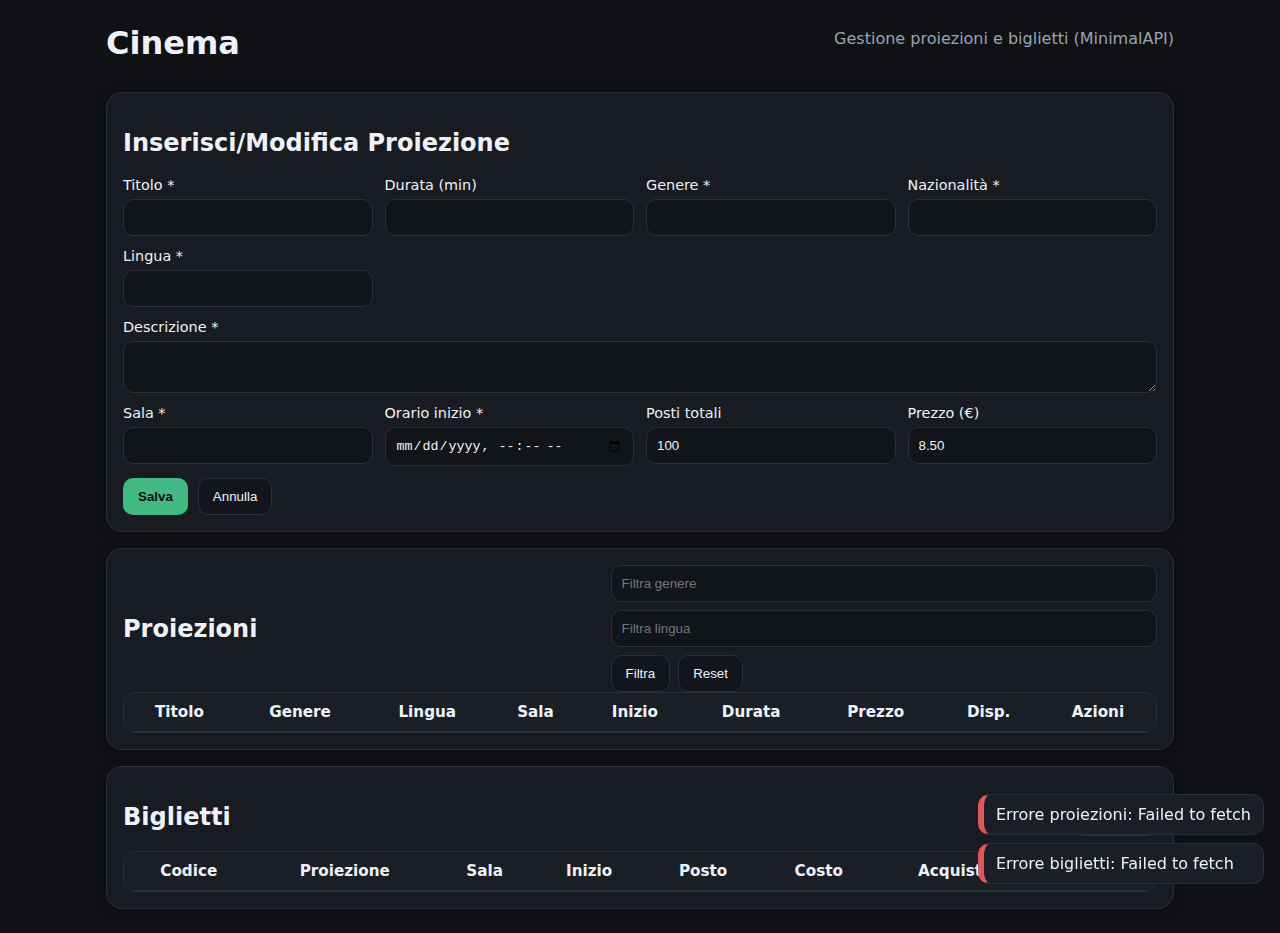
<file: frontend/index.html>
<!doctype html>
<html lang="it">
<head>
  <meta charset="utf-8" />
  <title>Cinema — Gestione Proiezioni e Biglietti</title>
  <meta name="viewport" content="width=device-width,initial-scale=1" />
  <link rel="stylesheet" href="styles.css" />
</head>
<body>
  <header class="container">
    <h1>Cinema</h1>
    <p class="muted">Gestione proiezioni e biglietti (MinimalAPI)</p>
  </header>

  <main class="container">
    <!-- Form Proiezione -->
    <section class="card">
      <h2 id="form-title">Inserisci/Modifica Proiezione</h2>
      <form id="form-proiezione" class="grid">
        <input type="hidden" id="proiezione-id" />
        <label>
          Titolo *
          <input id="titolo" required />
        </label>
        <label>
          Durata (min)
          <input id="durataMin" type="number" min="1" />
        </label>
        <label>
          Genere *
          <input id="genere" />
        </label>
        <label>
          Nazionalità *
          <input id="nazionalita" />
        </label>
        <label>
          Lingua *
          <input id="lingua" />
        </label>
        <label class="full">
          Descrizione *
          <textarea id="descrizione" rows="2"></textarea>
        </label>
        <label>
          Sala *
          <input id="sala" />
        </label>
        <label>
          Orario inizio *
          <input id="orarioInizio" type="datetime-local" />
        </label>
        <label>
          Posti totali
          <input id="postiTotali" type="number" min="1" value="100" />
        </label>
        <label>
          Prezzo (€)
          <input id="prezzo" type="number" step="0.01" min="0" value="8.50" />
        </label>

        <div class="actions full">
          <button class="btn primary" type="submit">Salva</button>
          <button class="btn" type="button" id="btn-reset-form">Annulla</button>
        </div>
      </form>
    </section>

    <!-- Proiezioni -->
    <section class="card">
      <div class="card-head">
        <h2>Proiezioni</h2>
        <div class="filters">
          <input id="f-genere" placeholder="Filtra genere" />
          <input id="f-lingua" placeholder="Filtra lingua" />
          <button class="btn" id="btn-filtra">Filtra</button>
          <button class="btn" id="btn-reset-filtri">Reset</button>
        </div>
      </div>

      <div class="table-wrap">
        <table id="tab-proiezioni">
          <thead>
            <tr>
              <th>Titolo</th><th>Genere</th><th>Lingua</th><th>Sala</th>
              <th>Inizio</th><th>Durata</th><th>Prezzo</th><th>Disp.</th><th>Azioni</th>
            </tr>
          </thead>
          <tbody></tbody>
        </table>
      </div>
    </section>

    <!-- Biglietti -->
    <section class="card">
      <div class="card-head">
        <h2>Biglietti</h2>
        <button class="btn" id="btn-aggiorna-biglietti">Aggiorna</button>
      </div>
      <div class="table-wrap">
        <table id="tab-biglietti">
          <thead>
            <tr>
              <th>Codice</th><th>Proiezione</th><th>Sala</th><th>Inizio</th>
              <th>Posto</th><th>Costo</th><th>Acquisto</th><th>Azioni</th>
            </tr>
          </thead>
          <tbody></tbody>
        </table>
      </div>
    </section>
  </main>

  <!-- Dialog Acquisto -->
  <dialog id="dlg-acquisto">
    <form method="dialog" id="form-acquisto" class="grid">
      <h3>Acquista biglietto</h3>
      <input type="hidden" id="a-proiezioneId" />
      <label>
        Fila *
        <input id="a-fila" maxlength="3" required />
      </label>
      <label>
        Numero *
        <input id="a-numero" type="number" min="1" required />
      </label>
      <div class="actions full">
        <button class="btn primary" value="ok">Conferma</button>
        <button class="btn" value="cancel">Annulla</button>
      </div>
    </form>
  </dialog>

  <div id="toast"></div>
  <script src="app.js" defer></script>
</body>
</html>
</file>
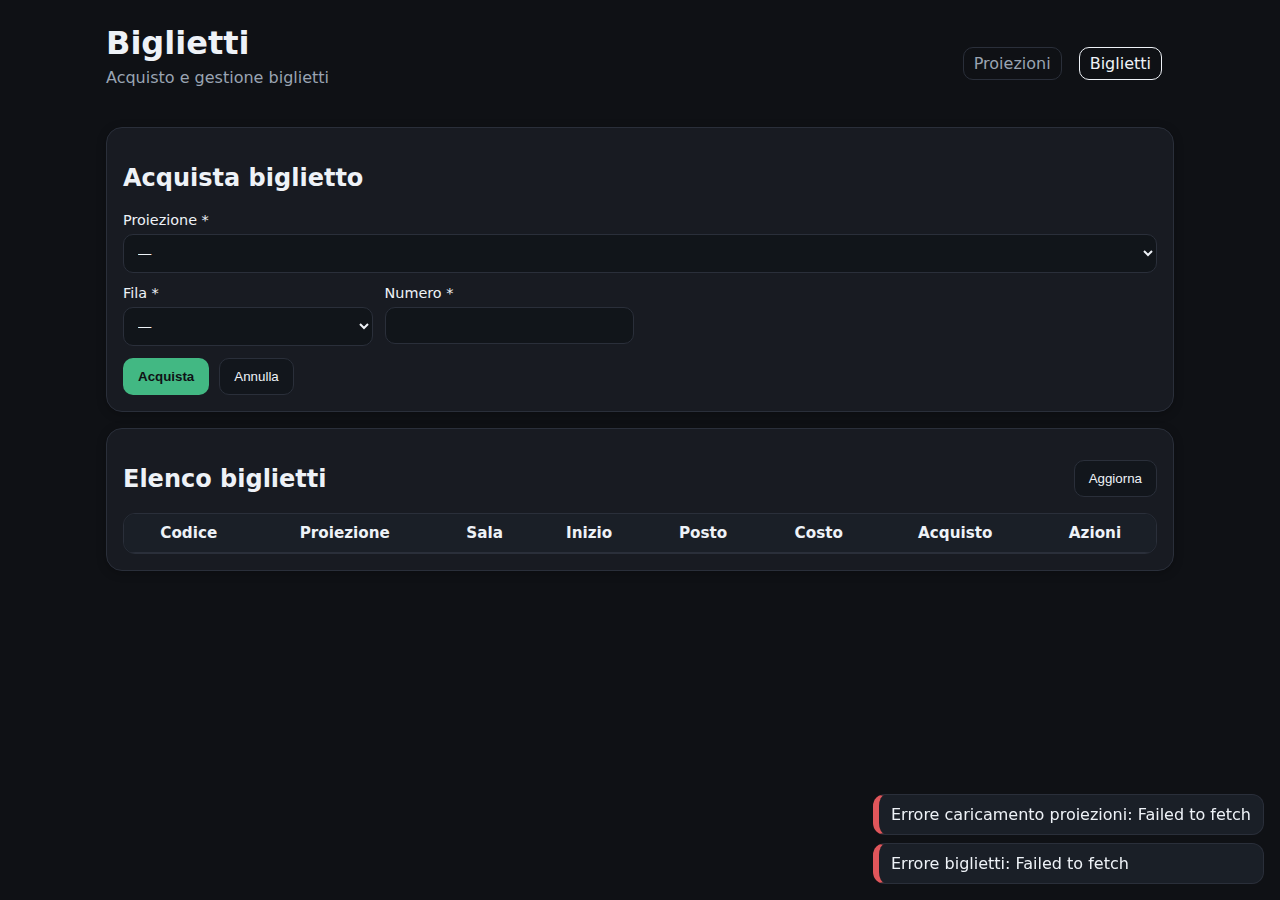
<file: frontend/biglietti.html>
<!doctype html>
<html lang="it">
<head>
  <meta charset="utf-8" />
  <title>Cinema — Biglietti</title>
  <meta name="viewport" content="width=device-width,initial-scale=1" />
  <link rel="stylesheet" href="styles.css" />
</head>
<body>
  <header class="container">
    <div>
      <h1>Biglietti</h1>
      <p class="muted">Acquisto e gestione biglietti</p>
    </div>
    <nav>
      <a href="proiezioni.html">Proiezioni</a>
      <a class="active" href="biglietti.html">Biglietti</a>
    </nav>
  </header>

  <main class="container">
    <section class="card">
      <h2>Acquista biglietto</h2>
      <form id="form-acquisto" class="grid">
        <label class="full"> Proiezione * <select id="a-proiezione"><option value="">—</option></select></label>
        <label> Fila * <select id="a-fila"><option value="">—</option></select></label>
        <label> Numero * <input id="a-numero" type="number" min="1" required /></label>
        <div class="actions full">
          <button class="btn primary" type="submit">Acquista</button>
          <button class="btn" type="button" id="btn-reset-a">Annulla</button>
        </div>
      </form>
    </section>

    <section class="card">
      <div class="card-head">
        <h2>Elenco biglietti</h2>
        <button class="btn" id="btn-aggiorna">Aggiorna</button>
      </div>
      <div class="table-wrap">
        <table id="tab-biglietti">
          <thead>
            <tr>
              <th>Codice</th><th>Proiezione</th><th>Sala</th><th>Inizio</th>
              <th>Posto</th><th>Costo</th><th>Acquisto</th><th>Azioni</th>
            </tr>
          </thead>
          <tbody></tbody>
        </table>
      </div>
    </section>
  </main>

  <script src="api.js"></script>
  <script src="biglietti.js"></script>
</body>
</html>
</file>
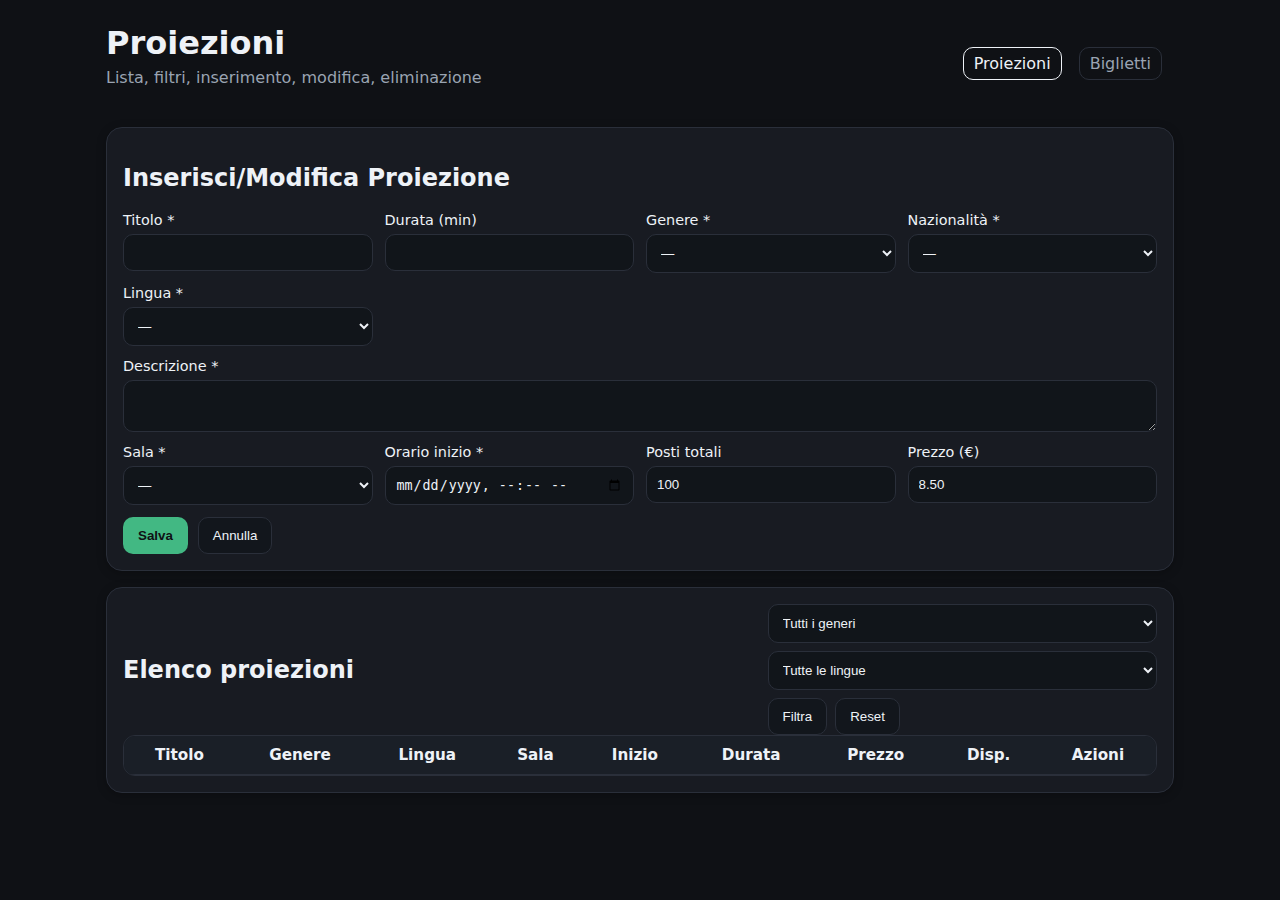
<file: frontend/proiezioni.html>
<!doctype html>
<html lang="it">
<head>
  <meta charset="utf-8" />
  <title>Cinema — Proiezioni</title>
  <meta name="viewport" content="width=device-width,initial-scale=1" />
  <link rel="stylesheet" href="styles.css" />
</head>
<body>
  <header class="container">
    <div>
      <h1>Proiezioni</h1>
      <p class="muted">Lista, filtri, inserimento, modifica, eliminazione</p>
    </div>
    <nav>
      <a class="active" href="proiezioni.html">Proiezioni</a>
      <a href="biglietti.html">Biglietti</a>
    </nav>
  </header>

  <main class="container">
    <section class="card">
      <h2 id="form-title">Inserisci/Modifica Proiezione</h2>
      <form id="form-proiezione" class="grid">
        <input type="hidden" id="proiezione-id" />
        <label> Titolo * <input id="titolo" required /></label>
        <label> Durata (min) <input id="durataMin" type="number" min="1" /></label>

        <label> Genere * 
          <select id="genere"><option value="">—</option></select>
        </label>
        <label> Nazionalità * 
          <select id="nazionalita"><option value="">—</option></select>
        </label>
        <label> Lingua * 
          <select id="lingua"><option value="">—</option></select>
        </label>

        <label class="full"> Descrizione * <textarea id="descrizione" rows="2"></textarea></label>

        <label> Sala * 
          <select id="sala"><option value="">—</option></select>
        </label>
        <label> Orario inizio * <input id="orarioInizio" type="datetime-local" /></label>
        <label> Posti totali <input id="postiTotali" type="number" min="1" value="100" /></label>
        <label> Prezzo (€) <input id="prezzo" type="number" step="0.01" min="0" value="8.50" /></label>

        <div class="actions full">
          <button class="btn primary" type="submit">Salva</button>
          <button class="btn" type="button" id="btn-reset-form">Annulla</button>
        </div>
      </form>
    </section>

    <section class="card">
      <div class="card-head">
        <h2>Elenco proiezioni</h2>
        <div class="filters">
          <select id="f-genere"><option value="">Tutti i generi</option></select>
          <select id="f-lingua"><option value="">Tutte le lingue</option></select>
          <button class="btn" id="btn-filtra">Filtra</button>
          <button class="btn" id="btn-reset-filtri">Reset</button>
        </div>
      </div>

      <div class="table-wrap">
        <table id="tab-proiezioni">
          <thead>
            <tr>
              <th>Titolo</th><th>Genere</th><th>Lingua</th><th>Sala</th>
              <th>Inizio</th><th>Durata</th><th>Prezzo</th><th>Disp.</th><th>Azioni</th>
            </tr>
          </thead>
          <tbody></tbody>
        </table>
      </div>
    </section>
  </main>

  <script src="api.js"></script>
  <script src="proiezioni.js"></script>
</body>
</html>
</file>
<file: frontend/styles.css>
:root {
  --bg:#0f1115;
  --card:#181b22;
  --muted:#9aa4b2;
  --text:#eef2f7;
  --primary:#42b883;
  --danger:#e0565b;
  --border:#2a2f3a;
  --success:#2ecc71; /* verde per acquista */
}

*{box-sizing:border-box}
html,body{margin:0;background:var(--bg);color:var(--text);font-family:system-ui,-apple-system,Segoe UI,Roboto,Ubuntu,Arial}
.container{max-width:1100px;margin:24px auto;padding:0 16px}
header{display:flex;align-items:center;justify-content:space-between;margin-bottom:8px}
nav a{color:var(--muted);margin-right:12px;text-decoration:none;padding:6px 10px;border:1px solid var(--border);border-radius:10px}
nav a.active,nav a:hover{color:var(--text);border-color:var(--text)}
h1{margin:0 0 6px}
.muted{color:var(--muted);margin:0 0 16px}

.card{background:var(--card);border:1px solid var(--border);border-radius:16px;padding:16px;margin:16px 0;box-shadow:0 2px 10px rgba(0,0,0,.25)}
.card-head{display:flex;justify-content:space-between;align-items:center;gap:12px}
.filters{display:flex;gap:8px;flex-wrap:wrap}
input,textarea,select{width:100%;padding:10px;border-radius:10px;border:1px solid var(--border);background:#11151a;color:var(--text)}
.grid{display:grid;grid-template-columns:repeat(4,1fr);gap:12px}
.grid .full{grid-column:1/-1}
label{display:flex;flex-direction:column;font-size:.9rem;gap:6px}
.actions{display:flex;gap:10px}
.btn{padding:10px 14px;border-radius:10px;border:1px solid var(--border);background:#12161c;color:var(--text);cursor:pointer}
.btn:hover{filter:brightness(1.1)}
.btn.primary{background:var(--primary);color:#0f1115;border-color:transparent;font-weight:600}
.btn.danger{background:transparent;border-color:var(--danger);color:var(--danger)}
.btn.success{background:var(--success);color:#fff;border-color:transparent;font-weight:600}

.table-wrap{overflow:auto;border-radius:12px;border:1px solid var(--border)}
table{width:100%;border-collapse:collapse;font-size:.95rem}
th,td{padding:10px 12px;border-bottom:1px solid var(--border);vertical-align:top}
th{position:sticky;top:0;background:#1a1f27;z-index:1}
.badge{display:inline-block;padding:2px 8px;border-radius:999px;font-size:.8rem;border:1px solid var(--border);color:var(--muted)}

dialog{border:none;border-radius:16px;padding:16px;background:#1a1f27;color:var(--text);max-width:380px}
#toast{position:fixed;right:16px;bottom:16px;display:flex;flex-direction:column;gap:8px;z-index:9999}
.toast{background:#1a1f27;border:1px solid var(--border);border-left:6px solid var(--primary);padding:10px 12px;border-radius:12px;min-width:260px}
.toast.err{border-left-color:var(--danger)}
</file>
